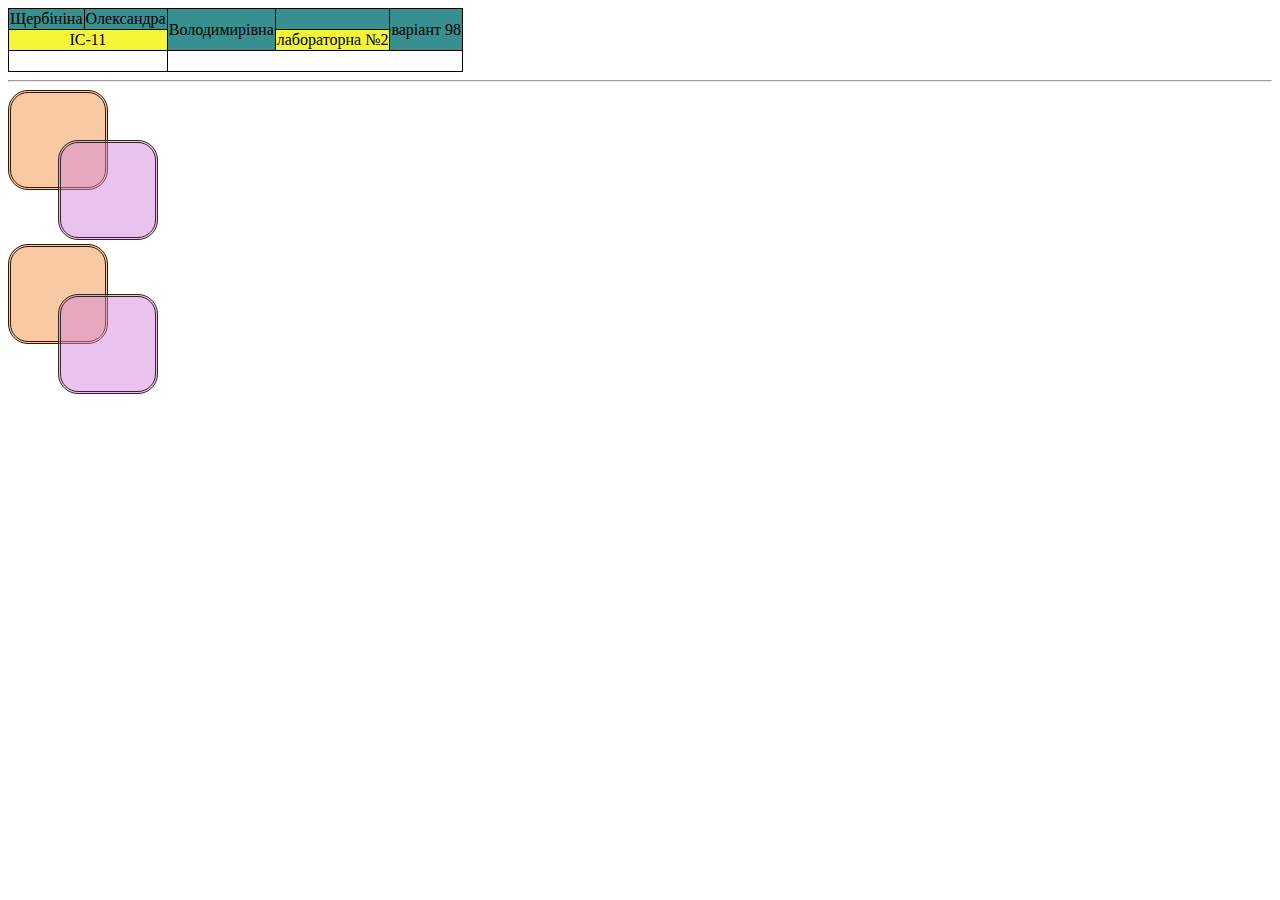
<file: lab2/index.html>
<!DOCTYPE html>
<html lang='en'>
<head>
<meta charset='UTF-8' />
<meta name='description' content='Shcherbinina Oleksandra, IS-11' />
<meta name='keywords' content='HTML-5, CSS-3' />
<title>Shcherbinina Oleksandra, IS-11</title>
</head>
<link href='lab2-frontend.css' rel='stylesheet' />
<body>
<table>
<tr>
<td>Щербініна</td>
<td>Олександра</td>
<td colspan='2' rowspan='2'>Володимирівна</td>
<td colspan='2'></td>
<td colspan='2' rowspan='2'> варіант 98</td>
</tr>
<tr>
<td colspan='2'>ІС-11</td>
<td colspan='2'>лабораторна №2</td>
</tr>
<tr>
<td colspan='2'>&nbsp</td>
<td colspan='6'></td>
</tr>
</table>
<hr>
<div class='task2'>
<div class='task2_position'>
<div class='square square_yellow '></div>
<div class='square square_pink task21'></div>
</div>
<div class='task2_transform'>
<div class='square square_yellow '></div>
<div class='square square_pink task22'></div>
</div>
</div>
</body>
</html>
</file>
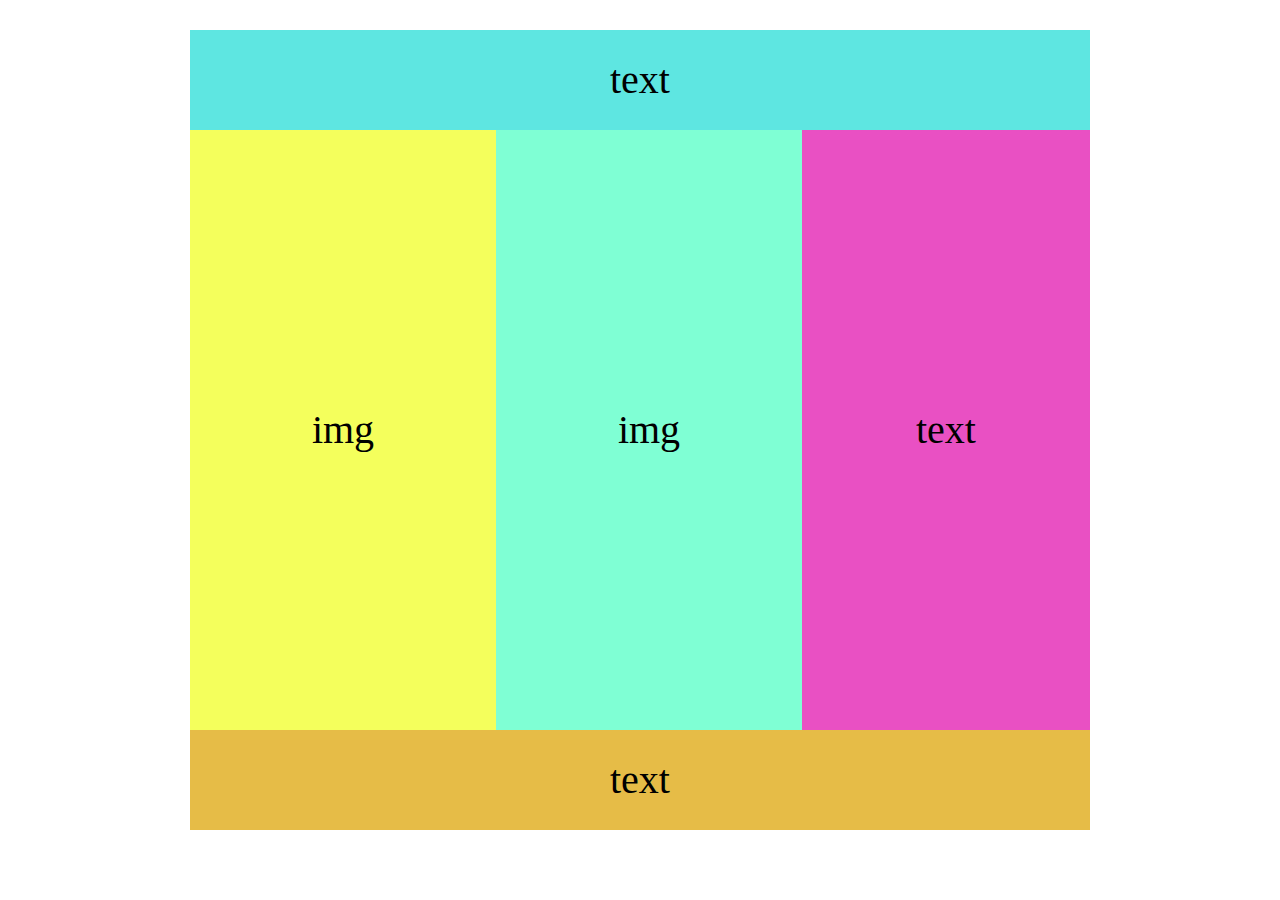
<file: lab3.2/index.html>
<head>
<meta charset='UTF-8' />
<meta name='description' content='Shcherbinina Oleksandra, IS-11' />
<meta name='keywords' content='HTML-5, CSS-3' />
<title>Shcherbinina Oleksandra, IS-11</title>
</head>
<link rel='stylesheet' href='lab3.2-frontend.css' />
<body>
<div class='container'>
<header>
    <div class="head">text</div>
</header>
<div class='img1'>img</div>
<div class='img2'>img</div>
<div class='text'>text</div>
<footer>
<div class="footer">text</div>
</footer>
</div>
</body>
</html>
</file>
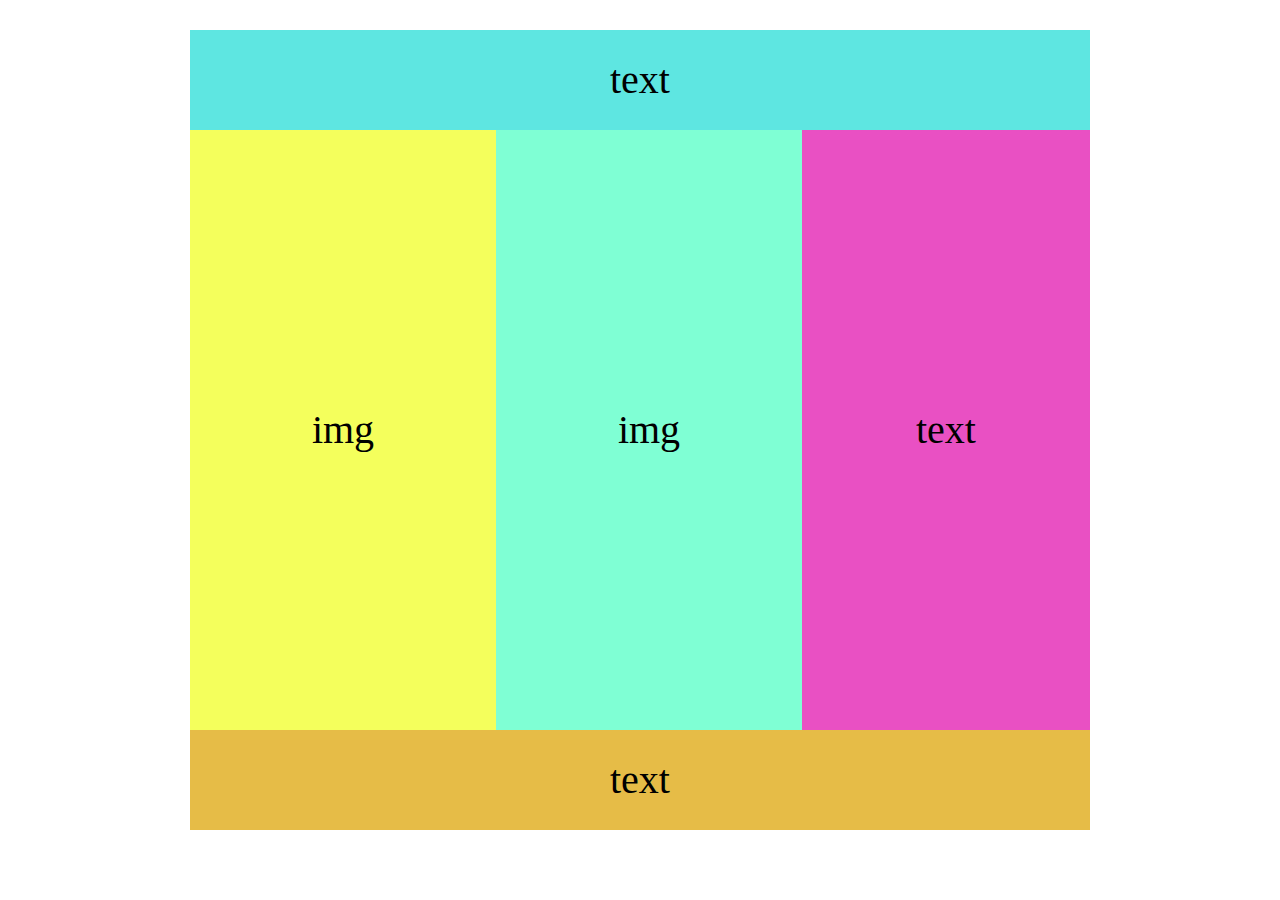
<file: lab3/index.html>
<meta charset='UTF-8' />
<meta name='description' content='Shcherbinina Oleksandra, IS-11' />
<meta name='keywords' content='HTML-5, CSS-3' />
<title>Shcherbinina Oleksandra, IS-11</title>
</head>
<link rel='stylesheet' href='lab3-frontend.css' />
<body>

<div class='container'>
<header>
<div class="head">text</div>
</header>
<div class='img1'>img</div>
<div class='img2'>img</div>
<div class='text'>text</div>
<footer>
<div class="footer">text</div>
</footer>
</div>
</body>
</html>
</file>
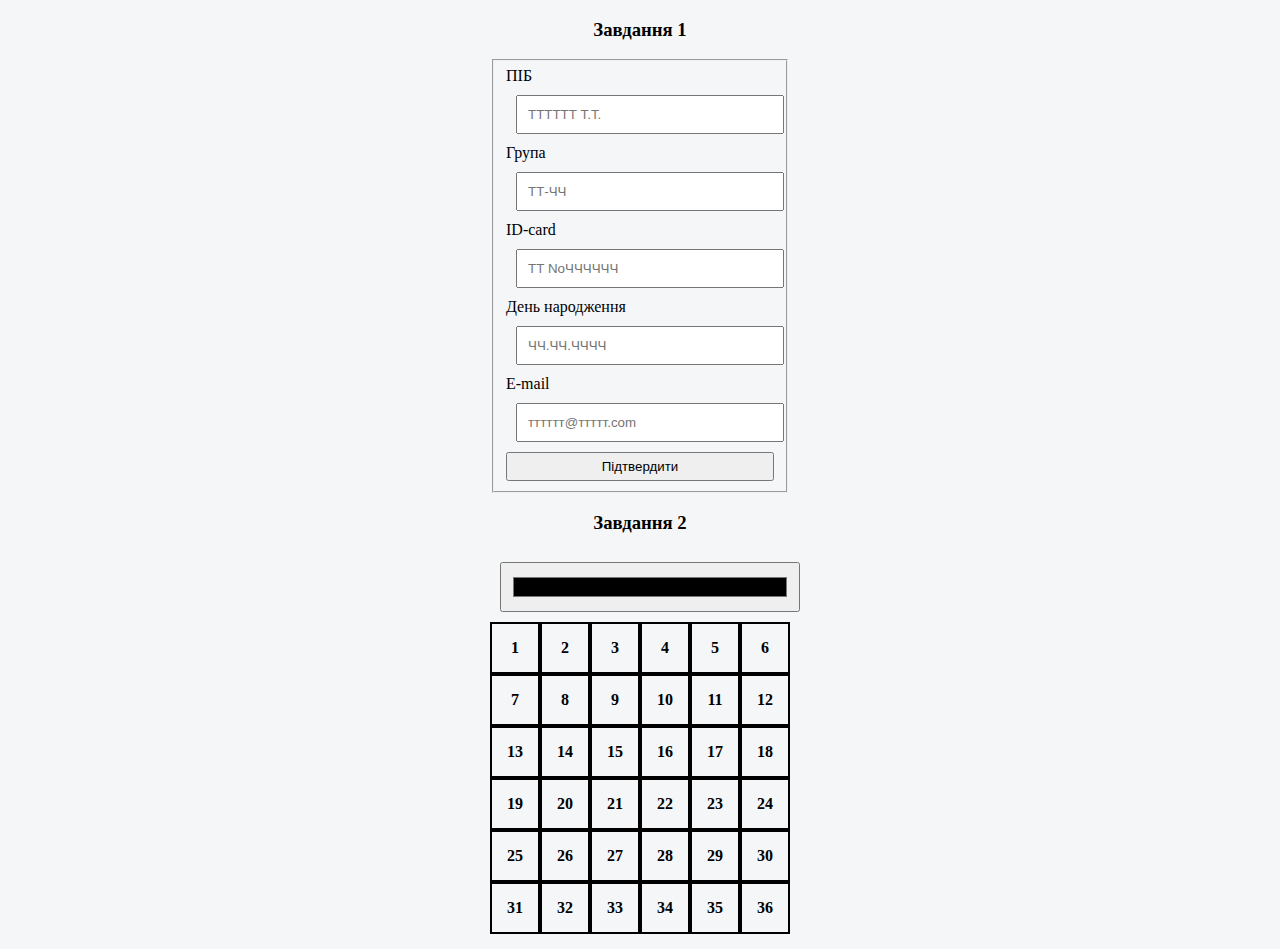
<file: lab5/index.html>
<!DOCTYPE html>
<html lang="uk">
<head>
<meta charset="UTF-8">

<meta name="viewport" content="width=device-width, initial-scale=1.0">
<link rel="stylesheet" href="./lab5.css">
<title>Щербініна О. В. ІС-11 98 вар.</title>
</head>
<body>
<div id="task1">
<div id="form">
<form>
<h3>Завдання 1</h3>
<fieldset>
<label for="name">ПІБ</label>
<input type="text" id="name" placeholder="ТТТТТТ Т.Т." name="name">
<label for="group">Група</label>
<input type="text" id="group" placeholder="ТТ-ЧЧ" name="group">
<label for="id_card">ID-card</label>
<input type="text" id="id_card" placeholder="ТТ NoЧЧЧЧЧЧ"

name="id_card">

<label for="birthday">День народження</label>
<input type="text" id="birthday" placeholder="ЧЧ.ЧЧ.ЧЧЧЧ"

name="birthday">

<label for="email">E-mail</label>
<input type="text" id="email" placeholder="тттттт@ттттт.com"

name="email">

<button type="button" onclick="confirm()">Підтвердити</button>
</fieldset>
</form>
</div>
<div id="answers"></div>
</div>
<div id="task2">
<h3>Завдання 2</h3>
<input type="color" id="colors">
<div class="table"></div>
</div>
<script src="./lab5.js"></script>
</body>
</html>
</file>
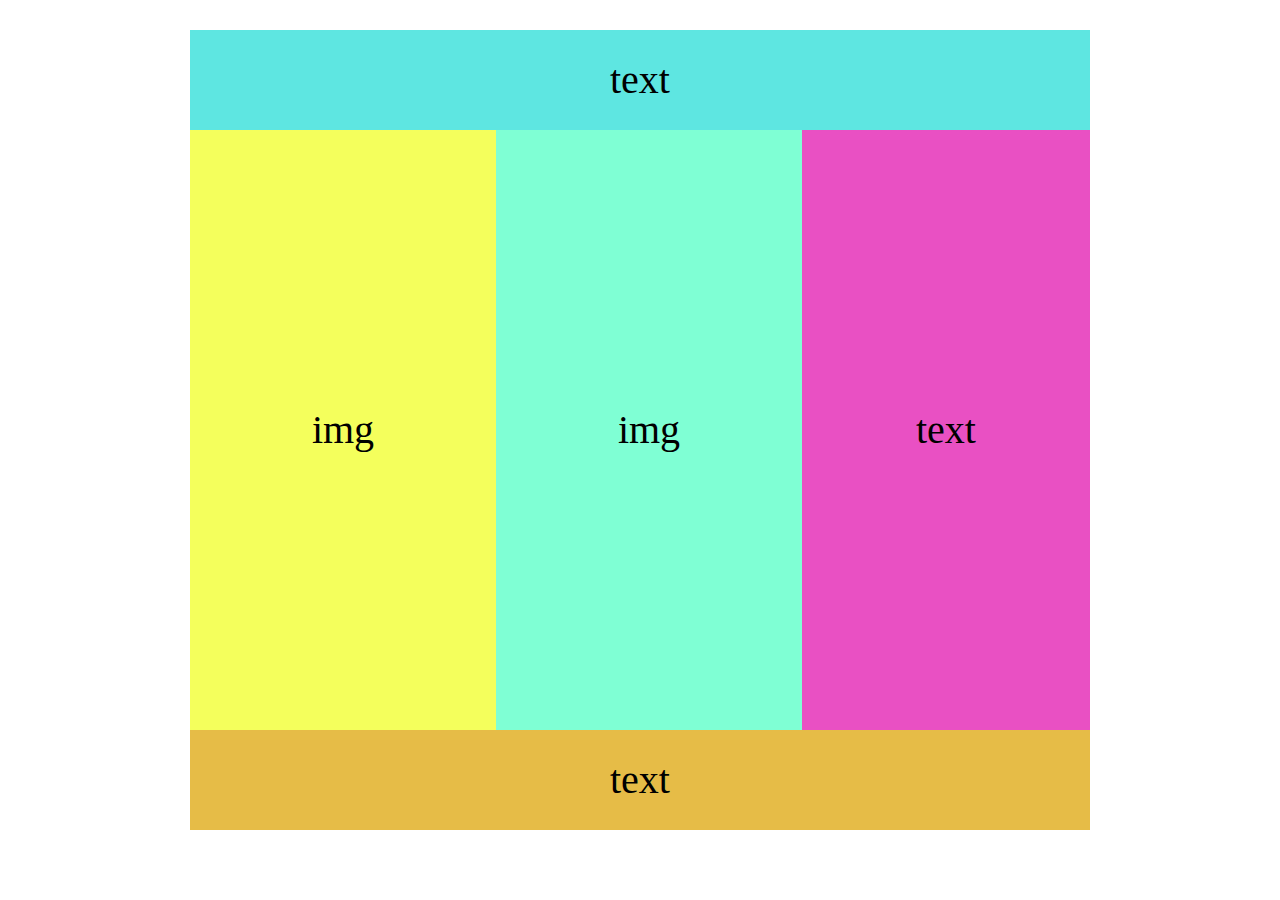
<file: lab3-frontend.html>
<meta charset='UTF-8' />
<meta name='description' content='Shcherbinina Oleksandra, IS-11' />
<meta name='keywords' content='HTML-5, CSS-3' />
<title>Shcherbinina Oleksandra, IS-11</title>
</head>
<link rel='stylesheet' href='lab3/lab3-frontend.css' />
<body>

<div class='container'>
<header>
<div class="head">text</div>
</header>
<div class='img1'>img</div>
<div class='img2'>img</div>
<div class='text'>text</div>
<footer>
<div class="footer">text</div>
</footer>
</div>
</body>
</html>
</file>
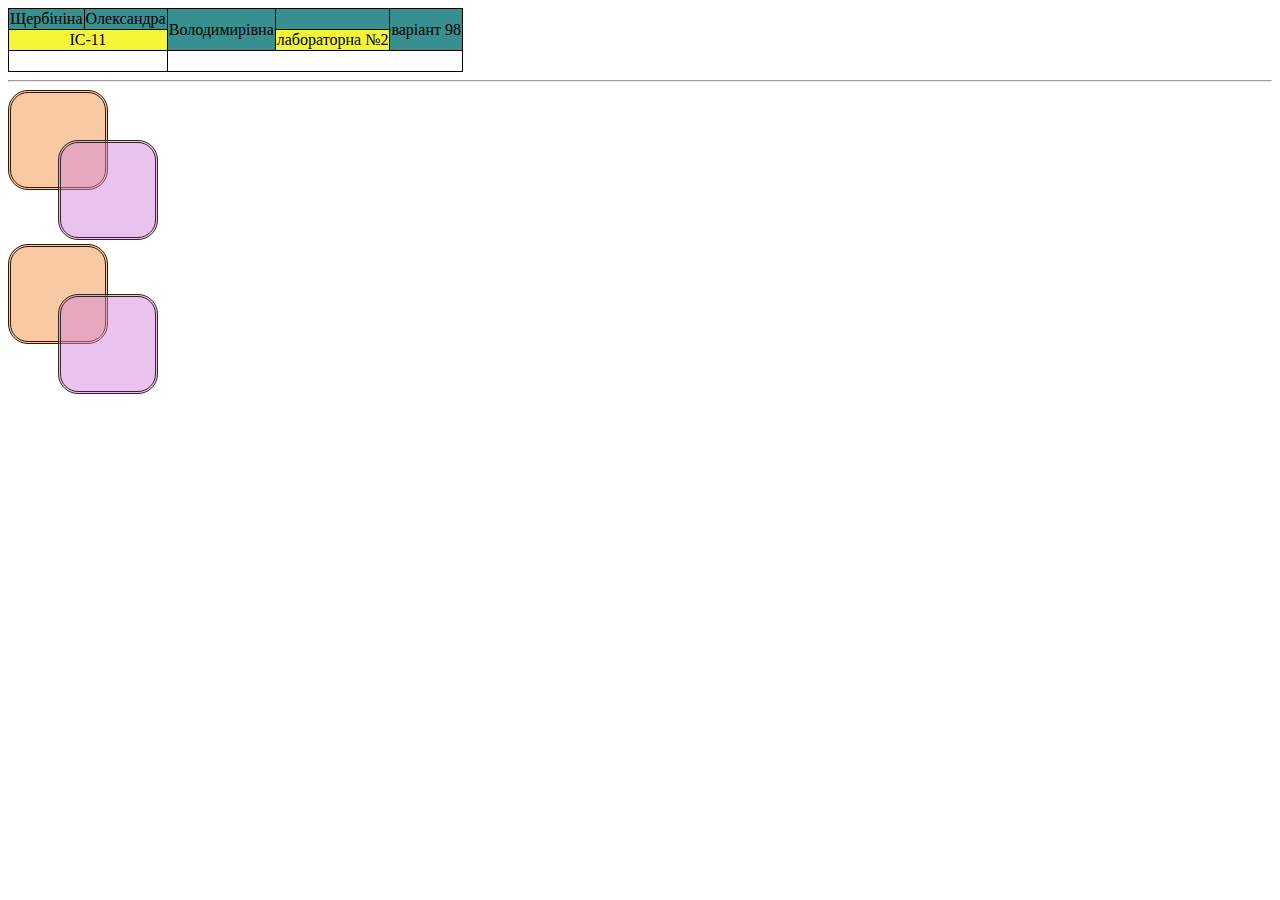
<file: lab2/lab2-frontend.html>
<!DOCTYPE html>
<html lang='en'>
<head>
<meta charset='UTF-8' />
<meta name='description' content='Shcherbinina Oleksandra, IS-11' />
<meta name='keywords' content='HTML-5, CSS-3' />
<title>Shcherbinina Oleksandra, IS-11</title>
</head>
<link href='lab2-frontend.css' rel='stylesheet' />
<body>
<table>
<tr>
<td>Щербініна</td>
<td>Олександра</td>
<td colspan='2' rowspan='2'>Володимирівна</td>
<td colspan='2'></td>
<td colspan='2' rowspan='2'> варіант 98</td>
</tr>
<tr>
<td colspan='2'>ІС-11</td>
<td colspan='2'>лабораторна №2</td>
</tr>
<tr>
<td colspan='2'>&nbsp</td>
<td colspan='6'></td>
</tr>
</table>
<hr>
<div class='task2'>
<div class='task2_position'>
<div class='square square_yellow '></div>
<div class='square square_pink task21'></div>
</div>
<div class='task2_transform'>
<div class='square square_yellow '></div>
<div class='square square_pink task22'></div>
</div>
</div>
</body>
</html>
</file>
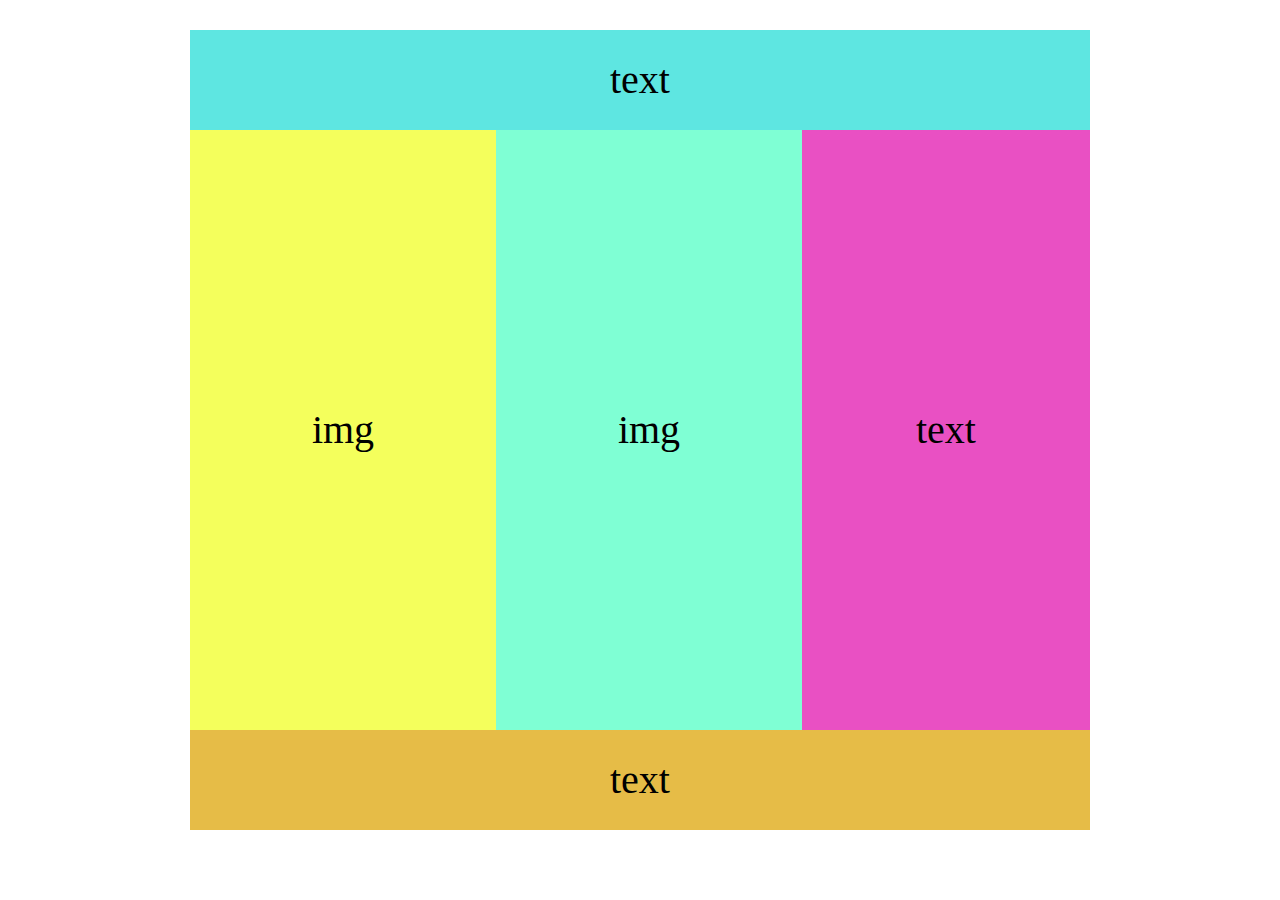
<file: lab3.2/lab3.2-frontend.html>
<head>
<meta charset='UTF-8' />
<meta name='description' content='Shcherbinina Oleksandra, IS-11' />
<meta name='keywords' content='HTML-5, CSS-3' />
<title>Shcherbinina Oleksandra, IS-11</title>
</head>
<link rel='stylesheet' href='lab3.2-frontend.css' />
<body>
<div class='container'>
<header>
    <div class="head">text</div>
</header>
<div class='img1'>img</div>
<div class='img2'>img</div>
<div class='text'>text</div>
<footer>
<div class="footer">text</div>
</footer>
</div>
</body>
</html>
</file>
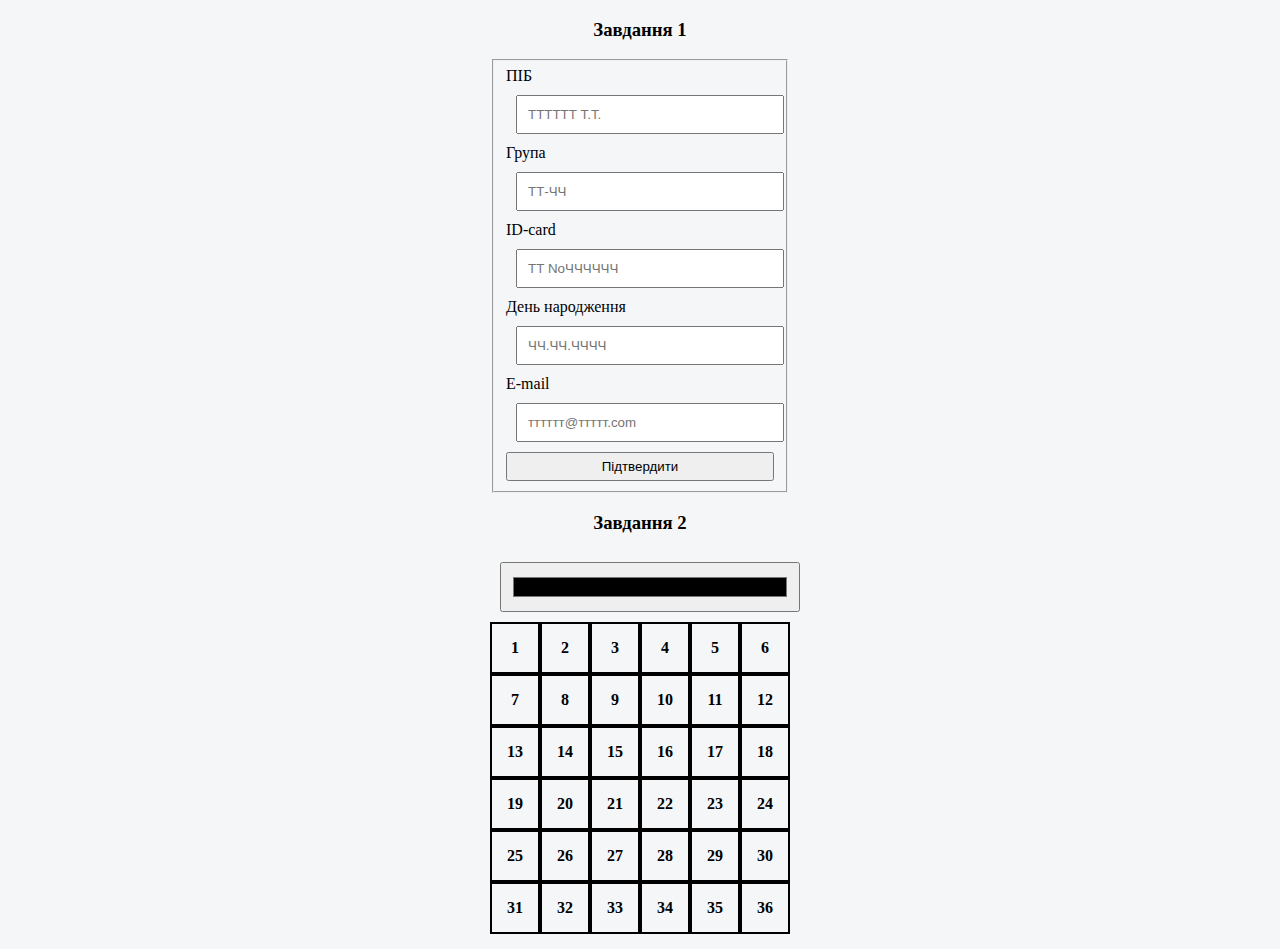
<file: lab5/lab5.html>
<!DOCTYPE html>
<html lang="uk">
<head>
<meta charset="UTF-8">

<meta name="viewport" content="width=device-width, initial-scale=1.0">
<link rel="stylesheet" href="./lab5.css">
<title>Щербініна О. В. ІС-11 98 вар.</title>
</head>
<body>
<div id="task1">
<div id="form">
<form>
<h3>Завдання 1</h3>
<fieldset>
<label for="name">ПІБ</label>
<input type="text" id="name" placeholder="ТТТТТТ Т.Т." name="name">
<label for="group">Група</label>
<input type="text" id="group" placeholder="ТТ-ЧЧ" name="group">
<label for="id_card">ID-card</label>
<input type="text" id="id_card" placeholder="ТТ NoЧЧЧЧЧЧ"

name="id_card">

<label for="birthday">День народження</label>
<input type="text" id="birthday" placeholder="ЧЧ.ЧЧ.ЧЧЧЧ"

name="birthday">

<label for="email">E-mail</label>
<input type="text" id="email" placeholder="тттттт@ттттт.com"

name="email">

<button type="button" onclick="confirm()">Підтвердити</button>
</fieldset>
</form>
</div>
<div id="answers"></div>
</div>
<div id="task2">
<h3>Завдання 2</h3>
<input type="color" id="colors">
<div class="table"></div>
</div>
<script src="./lab5.js"></script>
</body>
</html>
</file>
<file: lab2/lab2-frontend.css>
table, td {
border: 1px solid black;
border-collapse: collapse;
}
td {
text-align: center;
vertical-align: middle;
}

tr:first-child {
background-color: #388f8f;
}
tr:nth-child(2) {
background-color: #f5f538;
}
tr:first-child:hover {
background: #781DE0;
color: #fff;
}
tr:nth-child(2):hover {
background: #F75614;
color: #fff;
}
.task2 .square {
width: 100px;
height: 100px;
border-radius: 20px;
box-sizing: border-box;
}
.task2 .square_yellow {
border: 3px double #311905;
background: rgba(241, 147, 70, 0.5);
}
.task2 .square_pink {
border: 3px double #372424;
background: rgba(212, 135, 220, 0.5);
}
.task2_position {
position: relative;
margin-bottom: 50px;
display: inline-block;
}
.task2_position .task21 {
position: absolute;
top: 50%;
left: 50%;
}
.task2_transform .task22 {
transform: translate(50%, -50%);
}
</file>
<file: lab3.2/lab3.2-frontend.css>
body{
background-color: #ffffff;

}
.container{
font-size: 40px;
margin: 30px auto;
width: 900px;
height: 800px;
display: flex;
flex-wrap: wrap;
}
header{
width: 100%;
height: 100px;
background-color: #5EE6E1;
text-align: center;
line-height: 100px;
}
.img1{
width: 34%;
height: 600px;
flex: 34%;
background-color:rgb(244, 255, 92);
text-align: center;
line-height: 600px;
}
.img2{
width: 34%;

height: 600px;
flex: 34%;
background-color: aquamarine;
text-align: center;
line-height: 600px;
}
.text{
width: 32%;
height: 600px;
background-color: #e950c3;
flex: 32%;
text-align: center;
line-height: 600px;
}
footer{
width: 100%;
height: 100px;
background-color:#e6bc47;
clear: both;
text-align: center;
line-height: 100px;
}
</file>
<file: lab3/lab3-frontend.css>
body{
background-color: #ffffff;
}
.container{
font-size: 40px;
margin: 30px auto;
width: 900px;
height: 800px;
}
header{
width: 100%;
height: 100px;

background-color: #5EE6E1;
text-align: center;
line-height: 100px;
}
.img1{
width: 34%;
height: 600px;
float: left;
background-color: rgb(244, 255, 92);
text-align: center;
line-height: 600px;
}
.img2{
width: 34%;
height: 600px;
float: left;
background-color: aquamarine;
text-align: center;
line-height: 600px;
}
.text{
width: 32%;
height: 600px;
background-color: #e950c3;
float: left;
text-align: center;

line-height: 600px;
}
footer{
width: 100%;
height: 100px;
background-color:#e6bc47;
clear: both;
text-align: center;
line-height: 100px;
}
</file>
<file: lab5/lab5.css>
body {
width: max-content;
margin:0 auto;
background-color: rgb(244, 246, 248);
}

#task1 {
display: flex;
}

form {
width: 300px;
padding: 0px 15px;
}

h3 {
text-align: center;
}

input, button {
width: 100%;
}

input {
margin: 10px;
padding: 10px;
box-sizing: border-box;
}

button {
padding: 5px;
}

/*Task 2*/
#task2{
padding-bottom: 15px;
display: block;
width: fit-content;
margin: auto;
}

#colors {
height: 50px;
margin-top: 10px;
}

table {
border-collapse: collapse;
}

td {
border: 2px #000000 solid;
text-align: center;
padding: 15px;
font-weight: bold;
border-collapse: collapse;
}
</file>
